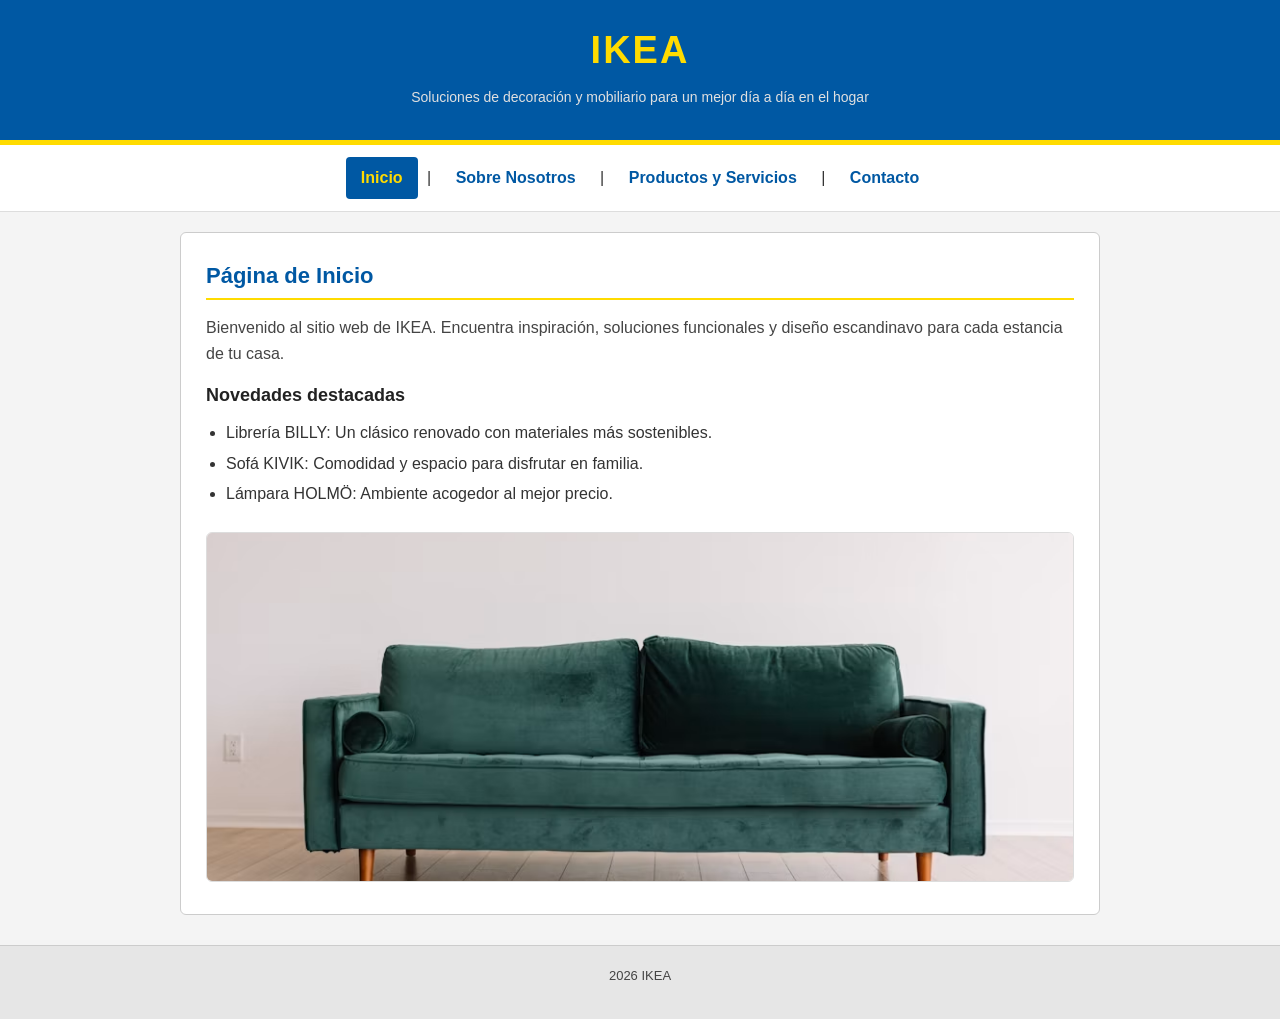
<file: index.html>
<!DOCTYPE html>
<html lang="es">
<head>
    <meta charset="UTF-8">
    <meta name="viewport" content="width=device-width, initial-scale=1.0">
    <meta name="description" content="Sitio web de IKEA con catálogo de muebles y servicios para el hogar. Proyecto 1º ASIR.">
    <meta name="keywords" content="IKEA, muebles, decoración, hogar, productos, servicios, ASIR, lenguaje de marcas">
    <meta name="author" content="Estudiante 1º ASIR">
    <title>IKEA España | Inicio</title>
    <link rel="stylesheet" href="style.css">
</head>
<body>

    <header>
        <h1>IKEA</h1>
        <p>Soluciones de decoración y mobiliario para un mejor día a día en el hogar</p>
    </header>

    <nav>
        <a href="index.html" class="activo">Inicio</a> | 
        <a href="../About/about.html">Sobre Nosotros</a> | 
        <a href="../Services & Product/services.html">Productos y Servicios</a> | 
        <a href="../Contact/contact.html">Contacto</a>
    </nav>

    <main>
        <div class="seccion">
            <h2>Página de Inicio</h2>
            <p>Bienvenido al sitio web de IKEA. Encuentra inspiración, soluciones funcionales y diseño escandinavo para cada estancia de tu casa.</p>
            
            <h3>Novedades destacadas</h3>
            <ul>
                <li>Librería BILLY: Un clásico renovado con materiales más sostenibles.</li>
                <li>Sofá KIVIK: Comodidad y espacio para disfrutar en familia.</li>
                <li>Lámpara HOLMÖ: Ambiente acogedor al mejor precio.</li>
            </ul>

            <img src="sofa.avif"Salón decorado con muebles de IKEA class="img-hero">
        </div>
    </main>

    <footer>
        <p>2026 IKEA</p>
    </footer>

</body>
</html>
</file>
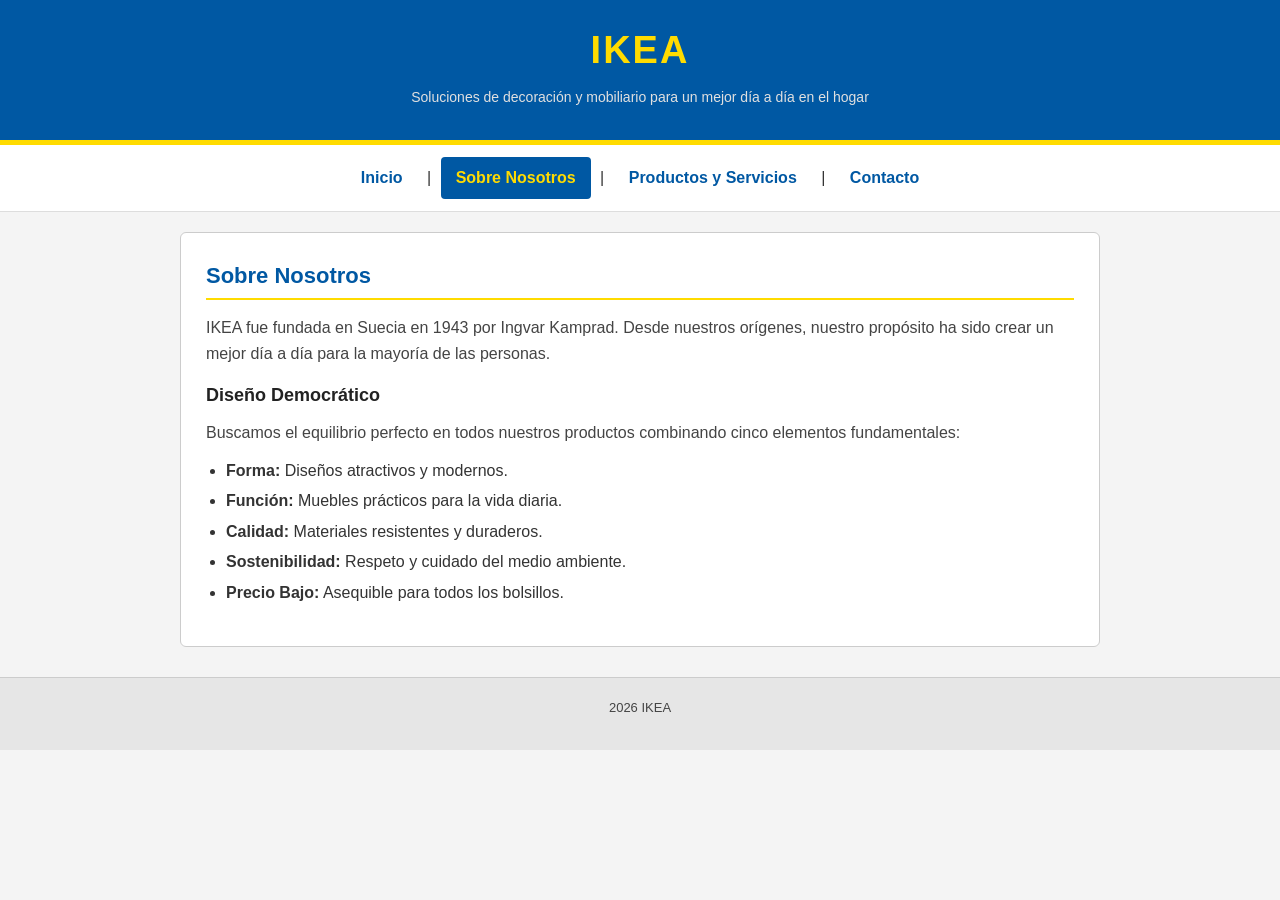
<file: about.html>
<!DOCTYPE html>
<html lang="es">
<head>
    <meta charset="UTF-8">
    <meta name="viewport" content="width=device-width, initial-scale=1.0">
    <meta name="description" content="Sobre nosotros en IKEA. Proyecto 1º ASIR.">
    <meta name="keywords" content="IKEA, sobre nosotros, diseño democratico, ASIR">
    <meta name="author" content="Estudiante 1º ASIR">
    <title>IKEA España | Sobre Nosotros</title>
    <link rel="stylesheet" href="../style.css">
</head>
<body>

    <header>
        <h1>IKEA</h1>
        <p>Soluciones de decoración y mobiliario para un mejor día a día en el hogar</p>
    </header>

    <nav>
        <a href="../Home/index.html">Inicio</a> | 
        <a href="about.html" class="activo">Sobre Nosotros</a> | 
        <a href="../Services & Product/services.html">Productos y Servicios</a> | 
        <a href="../Contact/contact.html">Contacto</a>
    </nav>

    <main>
        <div class="seccion">
            <h2>Sobre Nosotros</h2>
            <p>IKEA fue fundada en Suecia en 1943 por Ingvar Kamprad. Desde nuestros orígenes, nuestro propósito ha sido crear un mejor día a día para la mayoría de las personas.</p>
            
            <h3>Diseño Democrático</h3>
            <p>Buscamos el equilibrio perfecto en todos nuestros productos combinando cinco elementos fundamentales:</p>
            <ul>
                <li><strong>Forma:</strong> Diseños atractivos y modernos.</li>
                <li><strong>Función:</strong> Muebles prácticos para la vida diaria.</li>
                <li><strong>Calidad:</strong> Materiales resistentes y duraderos.</li>
                <li><strong>Sostenibilidad:</strong> Respeto y cuidado del medio ambiente.</li>
                <li><strong>Precio Bajo:</strong> Asequible para todos los bolsillos.</li>
            </ul>
        </div>
    </main>

    <footer>
        <p>2026 IKEA</p>
    </footer>

</body>
</html>
</file>
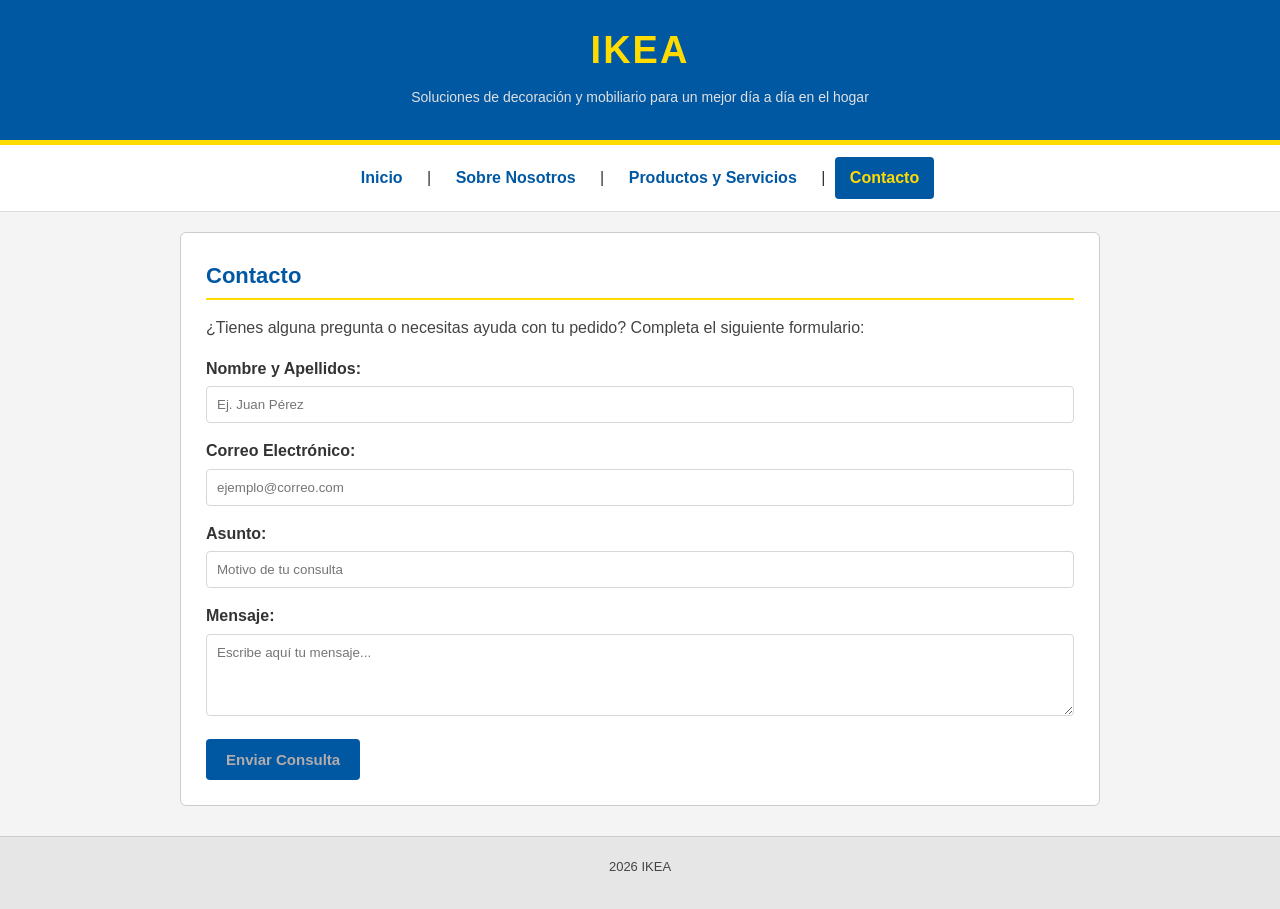
<file: contact.html>
<!DOCTYPE html>
<html lang="es">
<head>
    <meta charset="UTF-8">
    <meta name="viewport" content="width=device-width, initial-scale=1.0">
    <meta name="description" content="Formulario de contacto de IKEA. Proyecto 1º ASIR.">
    <meta name="keywords" content="IKEA, contacto, formulario, ayuda, atención al cliente">
    <meta name="author" content="Estudiante 1º ASIR">
    <title>IKEA España | Contacto</title>
    <link rel="stylesheet" href="../style.css">
</head>
<body>

    <header>
        <h1>IKEA</h1>
        <p>Soluciones de decoración y mobiliario para un mejor día a día en el hogar</p>
    </header>

    <nav>
        <a href="../Home/index.html">Inicio</a> | 
        <a href="../About/about.html">Sobre Nosotros</a> | 
        <a href="../Services & Product/services.html">Productos y Servicios</a> | 
        <a href="contact.html" class="activo">Contacto</a>
    </nav>

    <main>
        <div class="seccion">
            <h2>Contacto</h2>
            <p>¿Tienes alguna pregunta o necesitas ayuda con tu pedido? Completa el siguiente formulario:</p>

            <form action="#" method="get">
                <div class="campo-form">
                    <label for="nombre">Nombre y Apellidos:</label>
                    <input type="text" id="nombre" name="nombre" placeholder="Ej. Juan Pérez" required>
                </div>

                <div class="campo-form">
                    <label for="email">Correo Electrónico:</label>
                    <input type="email" id="email" name="email" placeholder="ejemplo@correo.com" required>
                </div>

                <div class="campo-form">
                    <label for="asunto">Asunto:</label>
                    <input type="text" id="asunto" name="asunto" placeholder="Motivo de tu consulta">
                </div>

                <div class="campo-form">
                    <label for="mensaje">Mensaje:</label>
                    <textarea id="mensaje" name="mensaje" rows="4" placeholder="Escribe aquí tu mensaje..."></textarea>
                </div>
                <button type="submit">Enviar Consulta</button>
            </form>
        </div>
    </main>

    <footer>
        <p>2026 IKEA</p>
    </footer>

</body>
</html>
</file>
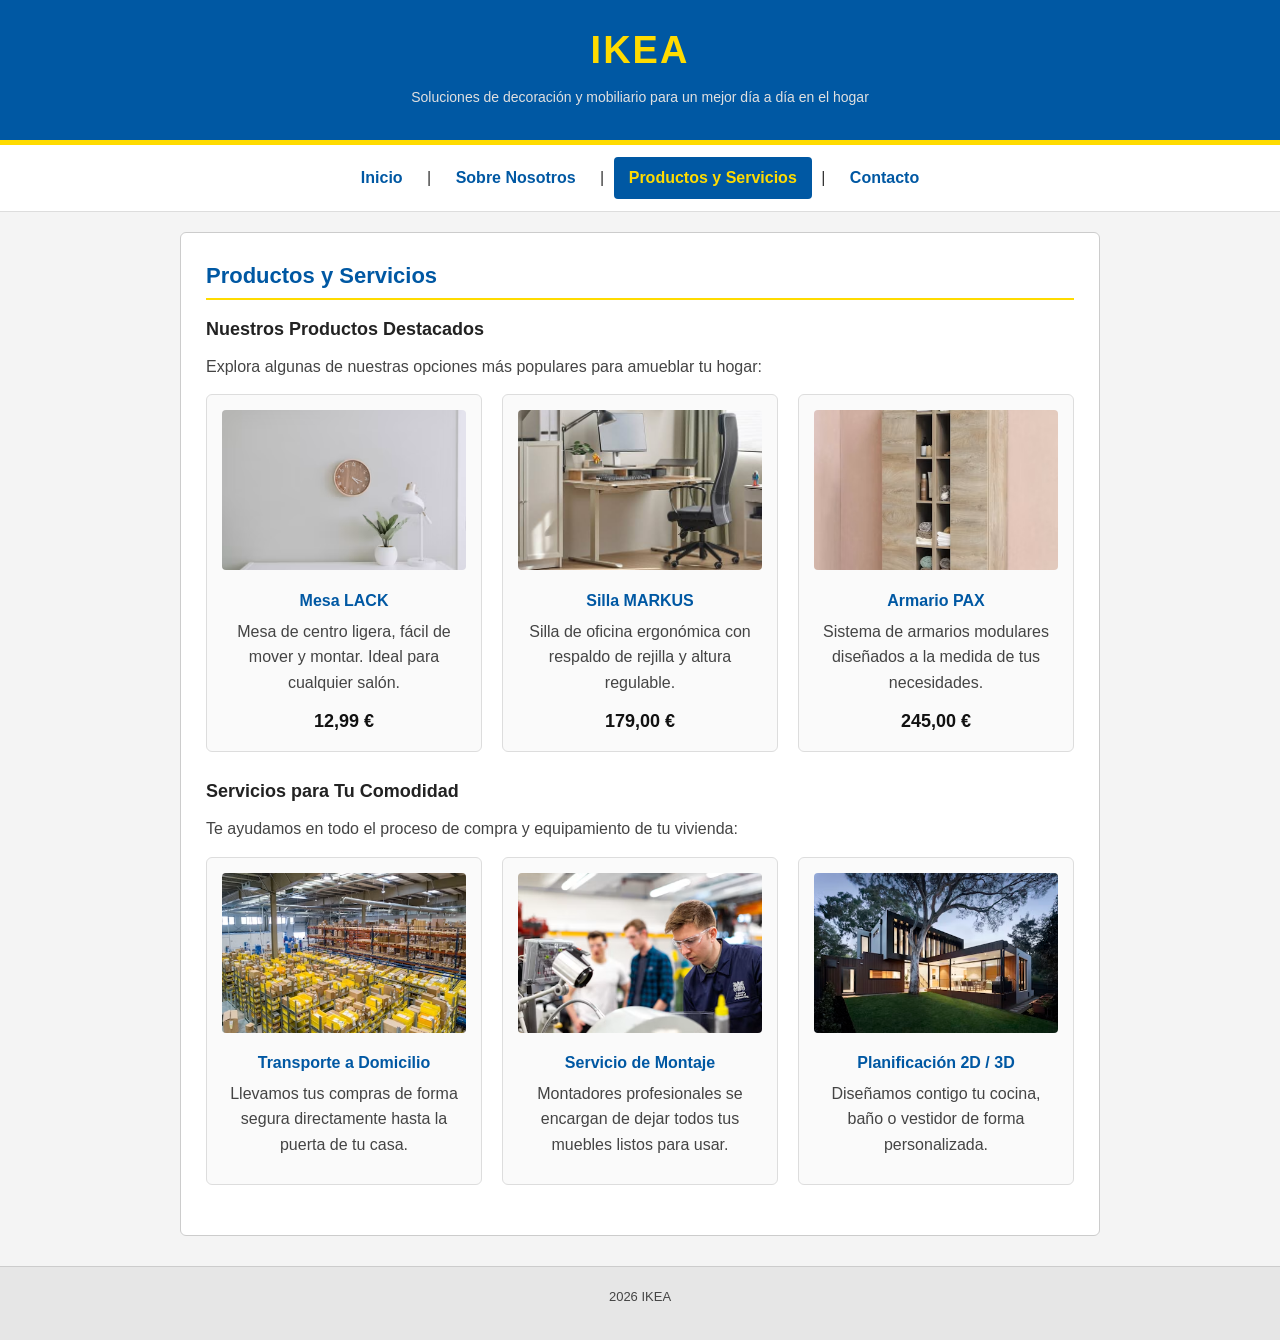
<file: services.html>
<!DOCTYPE html>
<html lang="es">
<head>
    <meta charset="UTF-8">
    <meta name="viewport" content="width=device-width, initial-scale=1.0">
    <meta name="description" content="Productos y Servicios de IKEA. Proyecto 1º ASIR.">
    <meta name="keywords" content="IKEA, productos, servicios, muebles, transporte, montaje">
    <meta name="author" content="Estudiante 1º ASIR">
    <title>IKEA España | Productos y Servicios</title>
    <link rel="stylesheet" href="../style.css">
</head>
<body>

    <header>
        <h1>IKEA</h1>
        <p>Soluciones de decoración y mobiliario para un mejor día a día en el hogar</p>
    </header>

    <nav>
        <a href="../Home/index.html">Inicio</a> | 
        <a href="../About/about.html">Sobre Nosotros</a> | 
        <a href="services.html" class="activo">Productos y Servicios</a> | 
        <a href="../Contact/contact.html">Contacto</a>
    </nav>

    <main>
        <div class="seccion">
            <h2>Productos y Servicios</h2>
            
            <h3>Nuestros Productos Destacados</h3>
            <p>Explora algunas de nuestras opciones más populares para amueblar tu hogar:</p>

            <div class="grid-tarjetas">
                <div class="tarjeta">
                    <img src="estudio.avif" alt="Mesa auxiliar LACK">
                    <h4>Mesa LACK</h4>
                    <p>Mesa de centro ligera, fácil de mover y montar. Ideal para cualquier salón.</p>
                    <div class="precio">12,99 €</div>
                </div>

                <div class="tarjeta">
                    <img src="silla.jpg" alt="Silla de escritorio MARKUS">
                    <h4>Silla MARKUS</h4>
                    <p>Silla de oficina ergonómica con respaldo de rejilla y altura regulable.</p>
                    <div class="precio">179,00 €</div>
                </div>

                <div class="tarjeta">
                    <img src="estante.avif" alt="Armario modular PAX">
                    <h4>Armario PAX</h4>
                    <p>Sistema de armarios modulares diseñados a la medida de tus necesidades.</p>
                    <div class="precio">245,00 €</div>
                </div>
            </div>

            <h3>Servicios para Tu Comodidad</h3>
            <p>Te ayudamos en todo el proceso de compra y equipamiento de tu vivienda:</p>

            <div class="grid-tarjetas">
                <div class="tarjeta">
                    <img src="almacen.avif" alt="Camión de transporte de paquetes">
                    <h4>Transporte a Domicilio</h4>
                    <p>Llevamos tus compras de forma segura directamente hasta la puerta de tu casa.</p>
                </div>

                <div class="tarjeta">
                    <img src="robot.avif" alt="Herramientas de montaje de muebles">
                    <h4>Servicio de Montaje</h4>
                    <p>Montadores profesionales se encargan de dejar todos tus muebles listos para usar.</p>
                </div>

                <div class="tarjeta">
                    <img src="exterior.avif" alt="Planificación de interiores">
                    <h4>Planificación 2D / 3D</h4>
                    <p>Diseñamos contigo tu cocina, baño o vestidor de forma personalizada.</p>
                </div>
            </div>
        </div>
    </main>

    <footer>
        <p>2026 IKEA</p>
    </footer>

</body>
</html>
</file>
<file: style.css>
* {
    box-sizing: border-box;
    margin: 0;
    padding: 0;
}

body {
    font-family: Arial, Helvetica, sans-serif;
    background-color: #f4f4f4;
    color: #333333;
    line-height: 1.6;
}


header {
    background-color: #0058a3; 
    color: #ffffff;
    padding: 20px 10px;
    text-align: center;
    border-bottom: 5px solid #ffdb00; 
}

header h1 {
    color: #ffdb00;
    font-size: 38px;
    letter-spacing: 2px;
    margin-bottom: 5px;
}

header p {
    font-size: 14px;
    color: #e0e0e0;
}

nav {
    background-color: #ffffff;
    padding: 12px;
    text-align: center;
    border-bottom: 1px solid #dddddd;
    position: sticky;
    top: 0;
    z-index: 100;
}

nav a {
    color: #0058a3;
    font-weight: bold;
    text-decoration: none;
    padding: 8px 15px;
    margin: 0 5px;
    border-radius: 4px;
    display: inline-block;
}

nav a:hover, nav a.activo {
    background-color: #0058a3;
    color: #ffdb00;
}

main {
    max-width: 950px;
    margin: 20px auto;
    padding: 0 15px;
}

.seccion {
    background-color: #ffffff;
    border: 1px solid #cccccc;
    border-radius: 6px;
    padding: 25px;
    margin-bottom: 25px;
}

h2 {
    color: #0058a3;
    border-bottom: 2px solid #ffdb00;
    padding-bottom: 5px;
    margin-bottom: 15px;
    font-size: 22px;
}

h3 {
    color: #222222;
    margin: 15px 0 10px 0;
    font-size: 18px;
}

p {
    margin-bottom: 12px;
    color: #444444;
}

ul {
    margin-left: 20px;
    margin-bottom: 15px;
}

li {
    margin-bottom: 5px;
}

.img-hero {
    width: 100%;
    height: auto;
    max-height: 350px;
    object-fit: cover;
    border-radius: 6px;
    margin-top: 10px;
    border: 1px solid #dddddd;
}

.grid-tarjetas {
    display: flex;
    flex-wrap: wrap;
    gap: 20px;
    margin-top: 15px;
    margin-bottom: 25px;
}

.tarjeta {
    flex: 1 1 calc(33.333% - 20px);
    min-width: 250px;
    background-color: #fafafa;
    border: 1px solid #dddddd;
    border-radius: 6px;
    padding: 15px;
    text-align: center;
}

.tarjeta img {
    width: 100%;
    height: 160px;
    object-fit: cover;
    border-radius: 4px;
    margin-bottom: 10px;
}

.tarjeta h4 {
    color: #0058a3;
    font-size: 16px;
    margin-bottom: 5px;
}

.tarjeta .precio {
    color: #111111;
    font-weight: bold;
    font-size: 18px;
    margin-top: 8px;
}

form {
    margin-top: 15px;
}

.campo-form {
    margin-bottom: 15px;
}

.campo-form label {
    display: block;
    font-weight: bold;
    margin-bottom: 5px;
    color: #333333;
}

.campo-form input, 
.campo-form textarea {
    width: 100%;
    padding: 10px;
    border: 1px solid #dbd6d6;
    border-radius: 4px;
    font-family: Arial, sans-serif;
}

.campo-form input:focus, 
.campo-form textarea:focus {
    outline: none;
    border-color: #0058a3;
}

button {
    background-color: #0058a3;
    color: #b3acac;
    border: none;
    padding: 12px 20px;
    font-size: 15px;
    font-weight: bold;
    border-radius: 4px;
    cursor: pointer;
}

button:hover {
    background-color: #ffdb00;
    color: #050505;
}

footer {
    text-align: center;
    padding: 20px;
    background-color: #e6e6e6;
    border-top: 1px solid #cccccc;
    font-size: 13px;
    color: #666666;
    margin-top: 30px;
}
</file>
